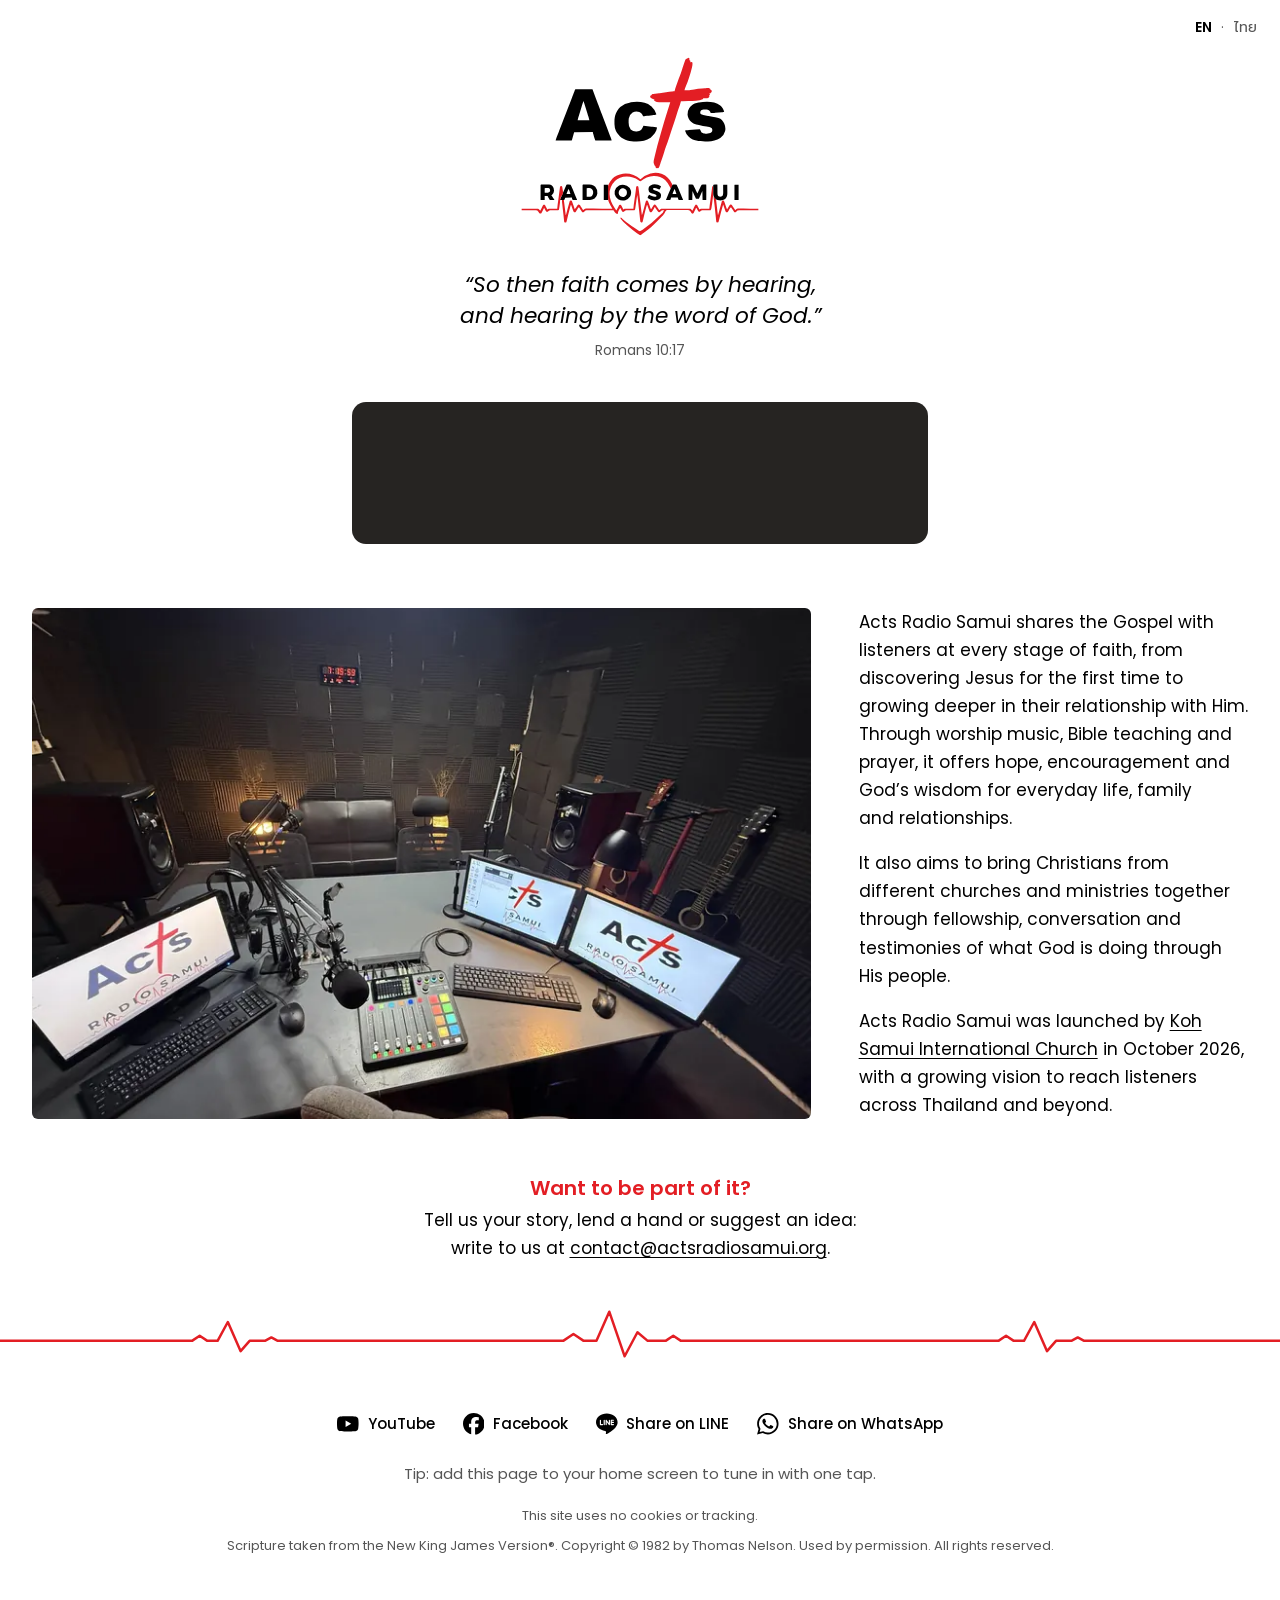
<file: index.html>
<!doctype html>
<html lang="en">
<head>
  <meta charset="utf-8">
  <meta name="viewport" content="width=device-width, initial-scale=1">
  <title>Acts Radio Samui</title>
  <meta name="description" content="Christian internet radio from Koh Samui, Thailand. Listen live to worship music, Bible teaching and prayer.">

  <link rel="canonical" href="https://actsradiosamui.org/">
  <!-- The same page in each language -->
  <link rel="alternate" hreflang="en" href="https://actsradiosamui.org/">
  <link rel="alternate" hreflang="th" href="https://actsradiosamui.org/th/">
  <link rel="alternate" hreflang="x-default" href="https://actsradiosamui.org/">

  <!-- Preview card when the link is shared (LINE, WhatsApp, Facebook) -->
  <meta property="og:type" content="website">
  <meta property="og:site_name" content="Acts Radio Samui">
  <meta property="og:title" content="Acts Radio Samui">
  <meta property="og:description" content="Christian internet radio from Koh Samui, Thailand. Listen live to worship music, Bible teaching and prayer.">
  <meta property="og:url" content="https://actsradiosamui.org/">
  <meta property="og:image" content="https://actsradiosamui.org/assets/og.png">
  <meta property="og:image:width" content="1200">
  <meta property="og:image:height" content="630">
  <meta property="og:locale" content="en_GB">
  <meta property="og:locale:alternate" content="th_TH">
  <meta name="twitter:card" content="summary_large_image">

  <!-- Icons for browser tabs and "Add to Home Screen" -->
  <link rel="icon" href="assets/icons/favicon.svg" type="image/svg+xml">
  <link rel="apple-touch-icon" href="assets/icons/apple-touch-icon.png">
  <link rel="manifest" href="site.webmanifest">
  <meta name="theme-color" content="#FFFFFF">

  <link rel="preload" href="assets/fonts/poppins-latin-400-normal.woff2" as="font" type="font/woff2" crossorigin>
  <!-- Raise the ?v= number whenever style.css changes, so phones load the new version -->
  <link rel="stylesheet" href="assets/style.css?v=10">
</head>
<body>

<!-- ============ LANGUAGE SWITCH ============ -->
<nav class="lang" aria-label="Language">
  <a href="./" lang="en" hreflang="en" aria-current="page">EN</a>
  <span aria-hidden="true">·</span>
  <a href="th/" lang="th" hreflang="th">ไทย</a>
</nav>

<!-- ============ OPENING: logo, verse, player ============ -->
<header class="opening">
  <div class="identity">
    <h1><img class="logo" src="assets/logo.svg" width="1166" height="878" alt="Acts Radio Samui"></h1>
    <blockquote class="verse">
      <p>“So then faith comes by hearing,<br> and hearing by the word of God.”</p>
      <cite>Romans 10:17</cite>
    </blockquote>
  </div>

  <!-- Live player from AzuraCast. "theme=dark" keeps it dark on every phone.
       The panel behind it is needed because the player is transparent.
       Its height is set in style.css (--player-height). -->
  <div class="player">
    <div class="player-panel">
      <iframe src="https://cast.gossdhosting.com/public/acts_radio_samui/embed?theme=dark"
              title="Acts Radio Samui live player" allow="autoplay" loading="eager"></iframe>
    </div>
  </div>
</header>

<main>

  <!-- ============ ABOUT: studio photo beside the text (stacked on phones) ============ -->
  <section class="story" aria-label="About Acts Radio Samui">
    <picture class="story-photo">
      <source type="image/webp"
              srcset="assets/images/studio-800.webp 800w, assets/images/studio-1600.webp 1600w"
              sizes="(min-width: 72rem) 50rem, 100vw">
      <img src="assets/images/studio-1600.webp" width="1600" height="1067"
           alt="The Acts Radio Samui studio" loading="lazy" decoding="async">
    </picture>
    <div class="story-text">
      <p>Acts Radio Samui shares the Gospel with listeners at every stage of faith, from discovering Jesus for the first time to growing deeper in their relationship with Him. Through worship music, Bible teaching and prayer, it offers hope, encouragement and God’s wisdom for everyday life, family and relationships.</p>
      <p>It also aims to bring Christians from different churches and ministries together through fellowship, conversation and testimonies of what God is doing through His people.</p>
      <p>Acts Radio Samui was launched by <a href="https://www.kohsamuiinternationalchurch.org" target="_blank" rel="noopener">Koh Samui International Church</a> in October 2026, with a growing vision to reach listeners across Thailand and beyond.</p>
    </div>
  </section>

  <!-- ============ GET INVOLVED ============ -->
  <section class="involved">
    <h2>Want to be part of it?</h2>
    <p>Tell us your story, lend a hand or suggest an idea:<br class="wide-only"> write to us at <a href="mailto:contact@actsradiosamui.org">contact@actsradiosamui.org</a>.</p>
  </section>

</main>

<!-- ============ FOOTER ============ -->
<svg class="heartbeat" viewBox="0 0 1000 56" preserveAspectRatio="none" aria-hidden="true" focusable="false">
  <path vector-effect="non-scaling-stroke" d="M0 36 H150 l6 -6 l6 6 h8 l8 -22 l10 34 l7 -12 h12 l5 -4 l5 4 H440 l8 -8 l8 8 h10 l10 -34 l12 52 l10 -28 l8 10 h14 l6 -6 l6 6 H780 l6 -6 l6 6 h8 l8 -22 l10 34 l7 -12 h12 l5 -4 l5 4 H1000"/>
</svg>
<footer class="footer">
  <nav aria-label="Socials">
    <ul class="links">
      <li><a href="https://www.youtube.com/@ActsRadioSamui" target="_blank" rel="noopener">
        <svg viewBox="0 0 24 24" aria-hidden="true"><path d="M23.498 6.186a3.016 3.016 0 0 0-2.122-2.136C19.505 3.545 12 3.545 12 3.545s-7.505 0-9.377.505A3.017 3.017 0 0 0 .502 6.186C0 8.07 0 12 0 12s0 3.93.502 5.814a3.016 3.016 0 0 0 2.122 2.136c1.871.505 9.376.505 9.376.505s7.505 0 9.377-.505a3.015 3.015 0 0 0 2.122-2.136C24 15.93 24 12 24 12s0-3.93-.502-5.814zM9.545 15.568V8.432L15.818 12l-6.273 3.568z"/></svg>
        <span>YouTube</span></a></li>
      <li><a href="https://www.facebook.com/ActsRadioSamui" target="_blank" rel="noopener">
        <svg viewBox="0 0 24 24" aria-hidden="true"><path d="M9.101 23.691v-7.98H6.627v-3.667h2.474v-1.58c0-4.085 1.848-5.978 5.858-5.978.401 0 .955.042 1.468.103a8.68 8.68 0 0 1 1.141.195v3.325a8.623 8.623 0 0 0-.653-.036 26.805 26.805 0 0 0-.733-.009c-.707 0-1.259.096-1.675.309a1.686 1.686 0 0 0-.679.622c-.258.42-.374.995-.374 1.752v1.297h3.919l-.386 2.103-.287 1.564h-3.246v8.245C19.396 23.238 24 18.179 24 12.044c0-6.627-5.373-12-12-12s-12 5.373-12 12c0 5.628 3.874 10.35 9.101 11.647Z"/></svg>
        <span>Facebook</span></a></li>
      <li><a href="https://social-plugins.line.me/lineit/share?url=https%3A%2F%2Factsradiosamui.org%2F" target="_blank" rel="noopener">
        <svg viewBox="0 0 24 24" aria-hidden="true"><path d="M19.365 9.863c.349 0 .63.285.63.631 0 .345-.281.63-.63.63H17.61v1.125h1.755c.349 0 .63.283.63.63 0 .344-.281.629-.63.629h-2.386c-.345 0-.627-.285-.627-.629V8.108c0-.345.282-.63.63-.63h2.386c.346 0 .627.285.627.63 0 .349-.281.63-.63.63H17.61v1.125h1.755zm-3.855 3.016c0 .27-.174.51-.432.596-.064.021-.133.031-.199.031-.211 0-.391-.09-.51-.25l-2.443-3.317v2.94c0 .344-.279.629-.631.629-.346 0-.626-.285-.626-.629V8.108c0-.27.173-.51.43-.595.06-.023.136-.033.194-.033.195 0 .375.104.495.254l2.462 3.33V8.108c0-.345.282-.63.63-.63.345 0 .63.285.63.63v4.771zm-5.741 0c0 .344-.282.629-.631.629-.345 0-.627-.285-.627-.629V8.108c0-.345.282-.63.63-.63.346 0 .628.285.628.63v4.771zm-2.466.629H4.917c-.345 0-.63-.285-.63-.629V8.108c0-.345.285-.63.63-.63.348 0 .63.285.63.63v4.141h1.756c.348 0 .629.283.629.63 0 .344-.282.629-.629.629M24 10.314C24 4.943 18.615.572 12 .572S0 4.943 0 10.314c0 4.811 4.27 8.842 10.035 9.608.391.082.923.258 1.058.59.12.301.079.766.038 1.08l-.164 1.02c-.045.301-.24 1.186 1.049.645 1.291-.539 6.916-4.078 9.436-6.975C23.176 14.393 24 12.458 24 10.314"/></svg>
        <span>Share on LINE</span></a></li>
      <li><a href="https://wa.me/?text=Listen%20to%20Acts%20Radio%20Samui%3A%20https%3A%2F%2Factsradiosamui.org%2F" target="_blank" rel="noopener">
        <svg viewBox="0 0 24 24" aria-hidden="true"><path d="M17.472 14.382c-.297-.149-1.758-.867-2.03-.967-.273-.099-.471-.148-.67.15-.197.297-.767.966-.94 1.164-.173.199-.347.223-.644.075-.297-.15-1.255-.463-2.39-1.475-.883-.788-1.48-1.761-1.653-2.059-.173-.297-.018-.458.13-.606.134-.133.298-.347.446-.52.149-.174.198-.298.298-.497.099-.198.05-.371-.025-.52-.075-.149-.669-1.612-.916-2.207-.242-.579-.487-.5-.669-.51-.173-.008-.371-.01-.57-.01-.198 0-.52.074-.792.372-.272.297-1.04 1.016-1.04 2.479 0 1.462 1.065 2.875 1.213 3.074.149.198 2.096 3.2 5.077 4.487.709.306 1.262.489 1.694.625.712.227 1.36.195 1.871.118.571-.085 1.758-.719 2.006-1.413.248-.694.248-1.289.173-1.413-.074-.124-.272-.198-.57-.347m-5.421 7.403h-.004a9.87 9.87 0 01-5.031-1.378l-.361-.214-3.741.982.998-3.648-.235-.374a9.86 9.86 0 01-1.51-5.26c.001-5.45 4.436-9.884 9.888-9.884 2.64 0 5.122 1.03 6.988 2.898a9.825 9.825 0 012.893 6.994c-.003 5.45-4.437 9.884-9.885 9.884m8.413-18.297A11.815 11.815 0 0012.05 0C5.495 0 .16 5.335.157 11.892c0 2.096.547 4.142 1.588 5.945L.057 24l6.305-1.654a11.882 11.882 0 005.683 1.448h.005c6.554 0 11.89-5.335 11.893-11.893a11.821 11.821 0 00-3.48-8.413Z"/></svg>
        <span>Share on WhatsApp</span></a></li>
    </ul>
  </nav>
  <p class="tip">Tip: add this page to your home screen to tune in with one tap.</p>
  <p>This site uses no cookies or tracking.</p>
  <p class="notice">Scripture taken from the New King James Version®. Copyright © 1982 by Thomas Nelson. Used by permission. All rights reserved.</p>
</footer>

</body>
</html>
</file>
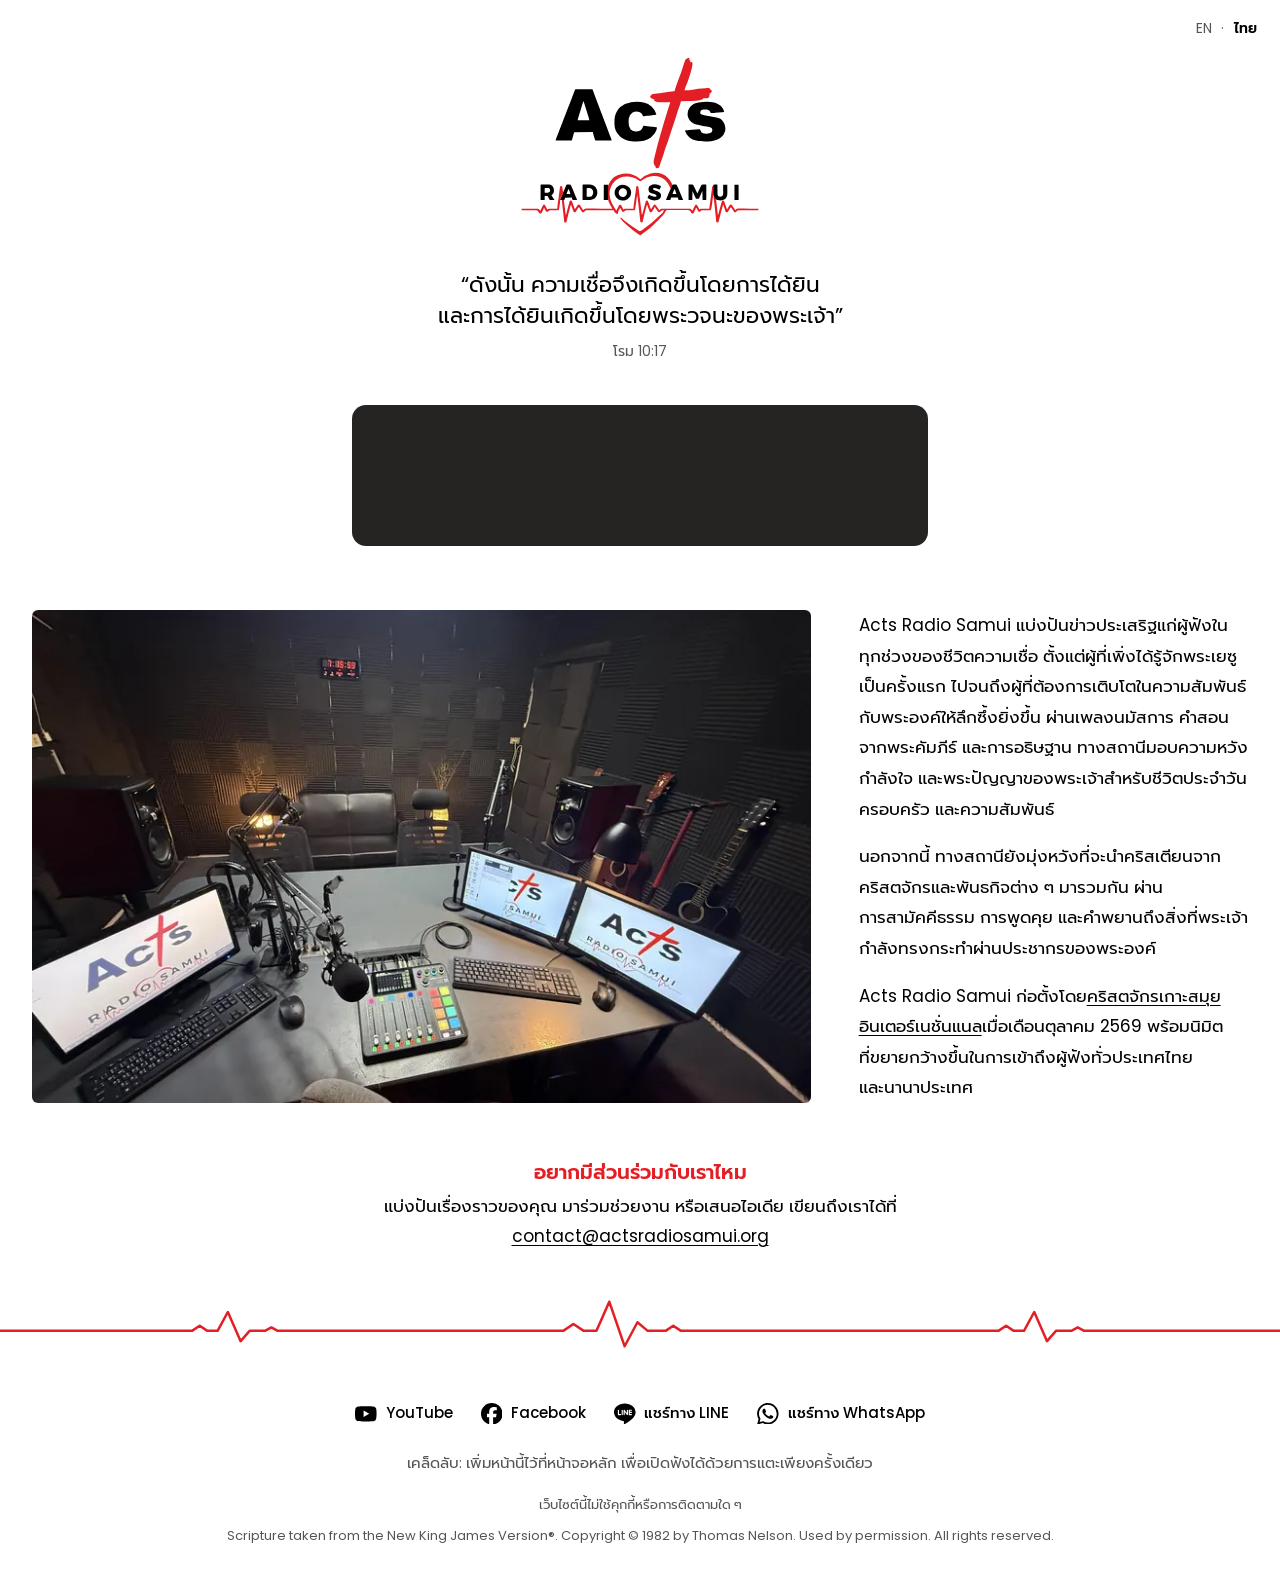
<file: th/index.html>
<!doctype html>
<html lang="th">
<head>
  <meta charset="utf-8">
  <meta name="viewport" content="width=device-width, initial-scale=1">
  <title>Acts Radio Samui</title>
  <meta name="description" content="สถานีวิทยุออนไลน์คริสเตียนจากเกาะสมุย ประเทศไทย ฟังสดเพลงนมัสการ คำสอนจากพระคัมภีร์ และการอธิษฐาน">

  <link rel="canonical" href="https://actsradiosamui.org/th/">
  <!-- The same page in each language -->
  <link rel="alternate" hreflang="en" href="https://actsradiosamui.org/">
  <link rel="alternate" hreflang="th" href="https://actsradiosamui.org/th/">
  <link rel="alternate" hreflang="x-default" href="https://actsradiosamui.org/">

  <!-- Preview card when the link is shared (LINE, WhatsApp, Facebook) -->
  <meta property="og:type" content="website">
  <meta property="og:site_name" content="Acts Radio Samui">
  <meta property="og:title" content="Acts Radio Samui">
  <meta property="og:description" content="สถานีวิทยุออนไลน์คริสเตียนจากเกาะสมุย ประเทศไทย ฟังสดเพลงนมัสการ คำสอนจากพระคัมภีร์ และการอธิษฐาน">
  <meta property="og:url" content="https://actsradiosamui.org/th/">
  <meta property="og:image" content="https://actsradiosamui.org/assets/og.png">
  <meta property="og:image:width" content="1200">
  <meta property="og:image:height" content="630">
  <meta property="og:locale" content="th_TH">
  <meta property="og:locale:alternate" content="en_GB">
  <meta name="twitter:card" content="summary_large_image">

  <!-- Icons for browser tabs and "Add to Home Screen" -->
  <link rel="icon" href="../assets/icons/favicon.svg" type="image/svg+xml">
  <link rel="apple-touch-icon" href="../assets/icons/apple-touch-icon.png">
  <link rel="manifest" href="../site.webmanifest">
  <meta name="theme-color" content="#FFFFFF">

  <link rel="preload" href="../assets/fonts/prompt-thai-400-normal.woff2" as="font" type="font/woff2" crossorigin>
  <!-- Raise the ?v= number whenever style.css changes, so phones load the new version -->
  <link rel="stylesheet" href="../assets/style.css?v=10">
</head>
<body>

<!-- ============ LANGUAGE SWITCH ============ -->
<nav class="lang" aria-label="ภาษา">
  <a href="../" lang="en" hreflang="en">EN</a>
  <span aria-hidden="true">·</span>
  <a href="./" lang="th" hreflang="th" aria-current="page">ไทย</a>
</nav>

<!-- ============ OPENING: logo, verse, player ============ -->
<header class="opening">
  <div class="identity">
    <h1><img class="logo" src="../assets/logo.svg" width="1166" height="878" alt="Acts Radio Samui"></h1>
    <blockquote class="verse">
      <p>“ดังนั้น ความเชื่อจึงเกิดขึ้นโดยการได้ยิน<br> และการได้ยินเกิดขึ้นโดยพระวจนะของพระเจ้า”</p>
      <cite>โรม 10:17</cite>
    </blockquote>
  </div>

  <!-- Live player from AzuraCast. "theme=dark" keeps it dark on every phone.
       The panel behind it is needed because the player is transparent.
       Its height is set in style.css (--player-height). -->
  <div class="player">
    <div class="player-panel">
      <iframe src="https://cast.gossdhosting.com/public/acts_radio_samui/embed?theme=dark"
              title="เครื่องเล่นวิทยุสด Acts Radio Samui" allow="autoplay" loading="eager"></iframe>
    </div>
  </div>
</header>

<main>

  <!-- ============ ABOUT: studio photo beside the text (stacked on phones) ============ -->
  <section class="story" aria-label="เกี่ยวกับ Acts Radio Samui">
    <picture class="story-photo">
      <source type="image/webp"
              srcset="../assets/images/studio-800.webp 800w, ../assets/images/studio-1600.webp 1600w"
              sizes="(min-width: 72rem) 50rem, 100vw">
      <img src="../assets/images/studio-1600.webp" width="1600" height="1067"
           alt="สตูดิโอของ Acts Radio Samui" loading="lazy" decoding="async">
    </picture>
    <div class="story-text">
      <p>Acts Radio Samui แบ่งปัน<span class="nw">ข่าวประเสริฐ</span>แก่ผู้ฟังในทุกช่วงของชีวิตความเชื่อ ตั้งแต่ผู้ที่เพิ่งได้รู้จักพระเยซูเป็นครั้งแรก ไปจนถึงผู้ที่ต้องการเติบโตในความสัมพันธ์กับพระองค์ให้ลึกซึ้งยิ่งขึ้น ผ่านเพลงนมัสการ คำสอนจาก<span class="nw">พระคัมภีร์</span> และการอธิษฐาน ทางสถานีมอบความหวัง กำลังใจ และพระปัญญาของพระเจ้าสำหรับ<span class="nw">ชีวิตประจำวัน</span> ครอบครัว และความสัมพันธ์</p>
      <p>นอกจากนี้ ทางสถานียังมุ่งหวังที่จะนำคริสเตียนจาก<span class="nw">คริสตจักร</span>และพันธกิจต่าง ๆ มารวมกัน ผ่าน<span class="nw">การสามัคคีธรรม</span> การพูดคุย และคำพยานถึงสิ่งที่พระเจ้ากำลังทรงกระทำผ่านประชากรของพระองค์</p>
      <p>Acts Radio Samui ก่อตั้งโดย<a href="https://www.kohsamuiinternationalchurch.org" target="_blank" rel="noopener">คริสตจักรเกาะสมุยอินเตอร์เนชั่นแนล</a>เมื่อเดือนตุลาคม 2569 พร้อมนิมิตที่ขยายกว้างขึ้นในการเข้าถึงผู้ฟังทั่วประเทศไทยและ<span class="nw">นานาประเทศ</span></p>
    </div>
  </section>

  <!-- ============ GET INVOLVED ============ -->
  <section class="involved">
    <h2>อยากมีส่วนร่วมกับเราไหม</h2>
    <p>แบ่งปันเรื่องราวของคุณ มาร่วมช่วยงาน หรือเสนอไอเดีย เขียนถึงเราได้ที่ <a href="mailto:contact@actsradiosamui.org">contact@actsradiosamui.org</a></p>
  </section>

</main>

<!-- ============ FOOTER ============ -->
<svg class="heartbeat" viewBox="0 0 1000 56" preserveAspectRatio="none" aria-hidden="true" focusable="false">
  <path vector-effect="non-scaling-stroke" d="M0 36 H150 l6 -6 l6 6 h8 l8 -22 l10 34 l7 -12 h12 l5 -4 l5 4 H440 l8 -8 l8 8 h10 l10 -34 l12 52 l10 -28 l8 10 h14 l6 -6 l6 6 H780 l6 -6 l6 6 h8 l8 -22 l10 34 l7 -12 h12 l5 -4 l5 4 H1000"/>
</svg>
<footer class="footer">
  <nav aria-label="โซเชียล">
    <ul class="links">
      <li><a href="https://www.youtube.com/@ActsRadioSamui" target="_blank" rel="noopener">
        <svg viewBox="0 0 24 24" aria-hidden="true"><path d="M23.498 6.186a3.016 3.016 0 0 0-2.122-2.136C19.505 3.545 12 3.545 12 3.545s-7.505 0-9.377.505A3.017 3.017 0 0 0 .502 6.186C0 8.07 0 12 0 12s0 3.93.502 5.814a3.016 3.016 0 0 0 2.122 2.136c1.871.505 9.376.505 9.376.505s7.505 0 9.377-.505a3.015 3.015 0 0 0 2.122-2.136C24 15.93 24 12 24 12s0-3.93-.502-5.814zM9.545 15.568V8.432L15.818 12l-6.273 3.568z"/></svg>
        <span>YouTube</span></a></li>
      <li><a href="https://www.facebook.com/ActsRadioSamui" target="_blank" rel="noopener">
        <svg viewBox="0 0 24 24" aria-hidden="true"><path d="M9.101 23.691v-7.98H6.627v-3.667h2.474v-1.58c0-4.085 1.848-5.978 5.858-5.978.401 0 .955.042 1.468.103a8.68 8.68 0 0 1 1.141.195v3.325a8.623 8.623 0 0 0-.653-.036 26.805 26.805 0 0 0-.733-.009c-.707 0-1.259.096-1.675.309a1.686 1.686 0 0 0-.679.622c-.258.42-.374.995-.374 1.752v1.297h3.919l-.386 2.103-.287 1.564h-3.246v8.245C19.396 23.238 24 18.179 24 12.044c0-6.627-5.373-12-12-12s-12 5.373-12 12c0 5.628 3.874 10.35 9.101 11.647Z"/></svg>
        <span>Facebook</span></a></li>
      <li><a href="https://social-plugins.line.me/lineit/share?url=https%3A%2F%2Factsradiosamui.org%2Fth%2F" target="_blank" rel="noopener">
        <svg viewBox="0 0 24 24" aria-hidden="true"><path d="M19.365 9.863c.349 0 .63.285.63.631 0 .345-.281.63-.63.63H17.61v1.125h1.755c.349 0 .63.283.63.63 0 .344-.281.629-.63.629h-2.386c-.345 0-.627-.285-.627-.629V8.108c0-.345.282-.63.63-.63h2.386c.346 0 .627.285.627.63 0 .349-.281.63-.63.63H17.61v1.125h1.755zm-3.855 3.016c0 .27-.174.51-.432.596-.064.021-.133.031-.199.031-.211 0-.391-.09-.51-.25l-2.443-3.317v2.94c0 .344-.279.629-.631.629-.346 0-.626-.285-.626-.629V8.108c0-.27.173-.51.43-.595.06-.023.136-.033.194-.033.195 0 .375.104.495.254l2.462 3.33V8.108c0-.345.282-.63.63-.63.345 0 .63.285.63.63v4.771zm-5.741 0c0 .344-.282.629-.631.629-.345 0-.627-.285-.627-.629V8.108c0-.345.282-.63.63-.63.346 0 .628.285.628.63v4.771zm-2.466.629H4.917c-.345 0-.63-.285-.63-.629V8.108c0-.345.285-.63.63-.63.348 0 .63.285.63.63v4.141h1.756c.348 0 .629.283.629.63 0 .344-.282.629-.629.629M24 10.314C24 4.943 18.615.572 12 .572S0 4.943 0 10.314c0 4.811 4.27 8.842 10.035 9.608.391.082.923.258 1.058.59.12.301.079.766.038 1.08l-.164 1.02c-.045.301-.24 1.186 1.049.645 1.291-.539 6.916-4.078 9.436-6.975C23.176 14.393 24 12.458 24 10.314"/></svg>
        <span>แชร์ทาง LINE</span></a></li>
      <li><a href="https://wa.me/?text=%E0%B8%9F%E0%B8%B1%E0%B8%87%20Acts%20Radio%20Samui%3A%20https%3A%2F%2Factsradiosamui.org%2Fth%2F" target="_blank" rel="noopener">
        <svg viewBox="0 0 24 24" aria-hidden="true"><path d="M17.472 14.382c-.297-.149-1.758-.867-2.03-.967-.273-.099-.471-.148-.67.15-.197.297-.767.966-.94 1.164-.173.199-.347.223-.644.075-.297-.15-1.255-.463-2.39-1.475-.883-.788-1.48-1.761-1.653-2.059-.173-.297-.018-.458.13-.606.134-.133.298-.347.446-.52.149-.174.198-.298.298-.497.099-.198.05-.371-.025-.52-.075-.149-.669-1.612-.916-2.207-.242-.579-.487-.5-.669-.51-.173-.008-.371-.01-.57-.01-.198 0-.52.074-.792.372-.272.297-1.04 1.016-1.04 2.479 0 1.462 1.065 2.875 1.213 3.074.149.198 2.096 3.2 5.077 4.487.709.306 1.262.489 1.694.625.712.227 1.36.195 1.871.118.571-.085 1.758-.719 2.006-1.413.248-.694.248-1.289.173-1.413-.074-.124-.272-.198-.57-.347m-5.421 7.403h-.004a9.87 9.87 0 01-5.031-1.378l-.361-.214-3.741.982.998-3.648-.235-.374a9.86 9.86 0 01-1.51-5.26c.001-5.45 4.436-9.884 9.888-9.884 2.64 0 5.122 1.03 6.988 2.898a9.825 9.825 0 012.893 6.994c-.003 5.45-4.437 9.884-9.885 9.884m8.413-18.297A11.815 11.815 0 0012.05 0C5.495 0 .16 5.335.157 11.892c0 2.096.547 4.142 1.588 5.945L.057 24l6.305-1.654a11.882 11.882 0 005.683 1.448h.005c6.554 0 11.89-5.335 11.893-11.893a11.821 11.821 0 00-3.48-8.413Z"/></svg>
        <span>แชร์ทาง WhatsApp</span></a></li>
    </ul>
  </nav>
  <p class="tip">เคล็ดลับ: เพิ่มหน้านี้ไว้ที่หน้าจอหลัก เพื่อเปิดฟังได้ด้วยการแตะเพียงครั้งเดียว</p>
  <p>เว็บไซต์นี้ไม่ใช้คุกกี้หรือการติดตามใด ๆ</p>
  <p class="notice" lang="en">Scripture taken from the New King James Version®. Copyright © 1982 by Thomas Nelson. Used by permission. All rights reserved.</p>
</footer>

</body>
</html>
</file>
<file: assets/style.css>
/* Acts Radio Samui: shared styles for the English and Thai pages */

/* ---------- Fonts (self-hosted, no requests to Google) ---------- */
@font-face {
  font-family: "Poppins";
  src: url("fonts/poppins-latin-400-normal.woff2") format("woff2");
  font-weight: 400; font-style: normal; font-display: swap;
}
@font-face {
  font-family: "Poppins";
  src: url("fonts/poppins-latin-400-italic.woff2") format("woff2");
  font-weight: 400; font-style: italic; font-display: swap;
}
@font-face {
  font-family: "Poppins";
  src: url("fonts/poppins-latin-500-normal.woff2") format("woff2");
  font-weight: 500; font-style: normal; font-display: swap;
}
@font-face {
  font-family: "Poppins";
  src: url("fonts/poppins-latin-600-normal.woff2") format("woff2");
  font-weight: 600; font-style: normal; font-display: swap;
}

/* Thai (Poppins has no Thai characters, so the browser takes them from Prompt) */
@font-face {
  font-family: "Prompt";
  src: url("fonts/prompt-thai-400-normal.woff2") format("woff2");
  font-weight: 400; font-style: normal; font-display: swap;
  unicode-range: U+0E01-0E5B, U+200C-200D, U+25CC;   /* Thai characters only */
}
@font-face {
  font-family: "Prompt";
  src: url("fonts/prompt-thai-500-normal.woff2") format("woff2");
  font-weight: 500; font-style: normal; font-display: swap;
  unicode-range: U+0E01-0E5B, U+200C-200D, U+25CC;   /* Thai characters only */
}
@font-face {
  font-family: "Prompt";
  src: url("fonts/prompt-thai-600-normal.woff2") format("woff2");
  font-weight: 600; font-style: normal; font-display: swap;
  unicode-range: U+0E01-0E5B, U+200C-200D, U+25CC;   /* Thai characters only */
}

/* ---------- Colours: taken from the logo ---------- */
:root {
  --ink: #000000;        /* logo black */
  --red: #E31E24;        /* logo red */
  --paper: #FFFFFF;
  --muted: #555555;      /* secondary text, 7:1 on white */
  --studio: #1A1918;     /* behind the photo while it loads */
  --panel: #262422;      /* behind the player: warm charcoal from the studio photo */

  --font: "Poppins", "Prompt", system-ui, -apple-system, "Segoe UI", Roboto, sans-serif;
  --measure: 34rem;      /* comfortable line length */
  --gutter: 1.25rem;
}

/* ---------- Base ---------- */
*, *::before, *::after { box-sizing: border-box; }
html { -webkit-text-size-adjust: 100%; }
body {
  margin: 0;
  background: var(--paper);
  color: var(--ink);
  font-family: var(--font);
  font-size: 1.0625rem;  /* 17px */
  line-height: 1.65;
}
img { display: block; max-width: 100%; height: auto; }
a { color: inherit; text-decoration-thickness: 1px; text-underline-offset: 0.2em; }
a:hover { color: var(--red); }
:focus-visible { outline: 2px solid var(--red); outline-offset: 3px; border-radius: 2px; }


/* ---------- Opening: logo, verse, player ---------- */
.opening {
  max-width: calc(64rem + 2 * var(--gutter));
  margin: 0 auto;
  padding: clamp(3rem, 6vw, 3.5rem) var(--gutter) 0;
  text-align: center;
}
.opening h1 { margin: 0; }
.logo { width: clamp(180px, 46vw, 240px); margin: 0 auto; }

.verse { margin: clamp(1.5rem, 4vw, 2rem) 0 0; }
.verse p {
  margin: 0;
  font-size: clamp(1.05rem, 4.3vw, 1.35rem);
  font-style: italic;
  line-height: 1.45;
}
.verse cite {
  display: block;
  margin-top: 0.5rem;
  font-style: normal;
  font-size: 0.875rem;
  color: var(--muted);
}

/* Panel behind the AzuraCast player (the player itself is transparent).
   --player-height trims the empty space under the controls: if the
   controls ever look cut off on a phone, raise it (e.g. to 130px). */
.player {
  --player-height: 108px;
  --player-scale: 1;
  max-width: var(--measure);
  margin: clamp(1.75rem, 5vw, 2.5rem) auto 0;
}
.player-panel {
  background: var(--panel);
  border-radius: 14px;
  padding: 0.5rem 0.5rem 0.25rem;
}
.player iframe {
  display: block;
  width: calc(100% / var(--player-scale));
  height: var(--player-height);
  border: 0;
  transform: scale(var(--player-scale));
  transform-origin: 0 0;
  margin-bottom: calc(var(--player-height) * (var(--player-scale) - 1));
}
/* On phones the player is enlarged so its text and buttons are easier to use */
@media (max-width: 40rem) {
  .player { --player-scale: 1.2; }
}
/* On desktop the whole player is larger: wider panel, enlarged contents */
@media (min-width: 60rem) {
  .player { --player-scale: 1.2; max-width: 36rem; }
}

/* ---------- About ----------
   Desktop: photo to the left of the text, larger than the text column.
   Phones: photo across the full width, text below. */
.story {
  margin-top: clamp(2.5rem, 7vw, 4rem);
  display: grid;
  grid-template-columns: minmax(0, 1fr);
  row-gap: clamp(2rem, 5vw, 2.5rem);
}
.story-photo img {
  width: 100%;
  background: var(--studio);
}
.story-text { padding: 0 var(--gutter); }
.story-text p {
  margin: 0 auto;
  max-width: var(--measure);
  text-wrap: pretty;   /* avoids a single word on the last line */
}
.story-text p + p { margin-top: 1em; }   /* space between the About paragraphs */
@media (min-width: 72rem) {   /* side by side only where both columns have room */
  .story {
    max-width: calc(76rem + 2 * var(--gutter));
    margin-left: auto;
    margin-right: auto;
    padding: 0 var(--gutter);
    grid-template-columns: minmax(0, 2fr) minmax(0, 1fr);   /* photo two-thirds, text one-third */
    column-gap: 3rem;
    align-items: stretch;
  }
  /* The photo fills the full height of the text beside it */
  .story-photo { position: relative; min-height: 24rem; }
  .story-photo img {
    position: absolute;
    inset: 0;
    height: 100%;
    object-fit: cover;
    border-radius: 6px;
  }
  .story-text { display: flex; flex-direction: column; justify-content: center; }
  .story-text { padding: 0; }
  .story-text p { margin: 0; }
  .story-text p + p { margin-top: 1em; }
}

/* ---------- Get involved ---------- */
.involved {
  max-width: calc(var(--measure) + 2 * var(--gutter));
  margin: clamp(2.5rem, 7vw, 3.5rem) auto 0;
  padding: 0 var(--gutter);
}
/* Centred on desktop to match the top of the page and the footer */
@media (min-width: 60rem) {
  .involved { text-align: center; }
}

h2 {
  margin: 0 0 0.35rem;
  font-size: 1.25rem;
  font-weight: 600;
  line-height: 1.3;
}
.involved h2 { color: var(--red); }
.involved p { margin: 0; text-wrap: pretty; }
/* Line break used on desktop only */
.wide-only { display: none; }
@media (min-width: 60rem) { .wide-only { display: inline; } }

.links {
  display: flex;
  flex-wrap: wrap;
  justify-content: center;
  gap: 0.25rem 1.75rem;
  margin: 0 0 1.25rem;
  padding: 0;
  list-style: none;
  font-size: 0.9375rem;
  color: var(--ink);
}
/* Phones: two per row */
@media (max-width: 40rem) {
  .links { display: grid; grid-template-columns: repeat(2, max-content); justify-content: center; column-gap: 1.5rem; text-align: left; }
}
.links a {
  display: inline-flex;
  align-items: center;
  gap: 0.55rem;
  font-weight: 500;
  text-decoration: none;
  padding: 0.35rem 0;   /* larger tap target */
}
.links a:hover span { text-decoration: underline; text-underline-offset: 0.2em; }
.links svg { width: 1.35rem; height: 1.35rem; fill: currentColor; flex: none; }

.footer .tip {
  margin: 0 auto 1.25rem;
  font-size: 0.9375rem;
}

/* ---------- Footer, opened by the heartbeat line from the logo ---------- */
.heartbeat {
  display: block;
  width: 100%;
  height: 48px;
  margin-top: 3rem;
  overflow: visible;
}
.heartbeat path {
  fill: none;
  stroke: var(--red);
  stroke-width: 2.5;
  stroke-linejoin: round;
  stroke-linecap: round;
}
.footer {
  max-width: calc(64rem + 2 * var(--gutter));
  margin: 0 auto;
  padding: 3rem var(--gutter) 2.5rem;   /* same gap above and below the line */
  font-size: 0.8125rem;
  line-height: 1.6;
  color: var(--muted);
  text-align: center;
}
.footer p { margin: 0 auto 0.6rem; max-width: var(--measure); text-wrap: balance; }
.footer .notice { max-width: none; }

/* ---------- Language switch ---------- */
.lang {
  position: absolute;
  top: 1rem;
  right: var(--gutter);
  font-size: 0.875rem;
  color: var(--muted);
}
.lang a { text-decoration: none; padding: 0.25rem 0.2rem; }
.lang a[aria-current="page"] { color: var(--ink); font-weight: 600; }
.lang a:not([aria-current]):hover { color: var(--red); }
.lang span { margin: 0 0.15rem; }

/* ---------- Thai page ---------- */
:lang(th) body, body:lang(th) { line-height: 1.8; }   /* room for Thai vowels and tone marks */
.verse p:lang(th) { font-style: normal; }             /* Thai text is not set in italics */
.nw { white-space: nowrap; }   /* keeps a word from breaking across lines */
</file>
